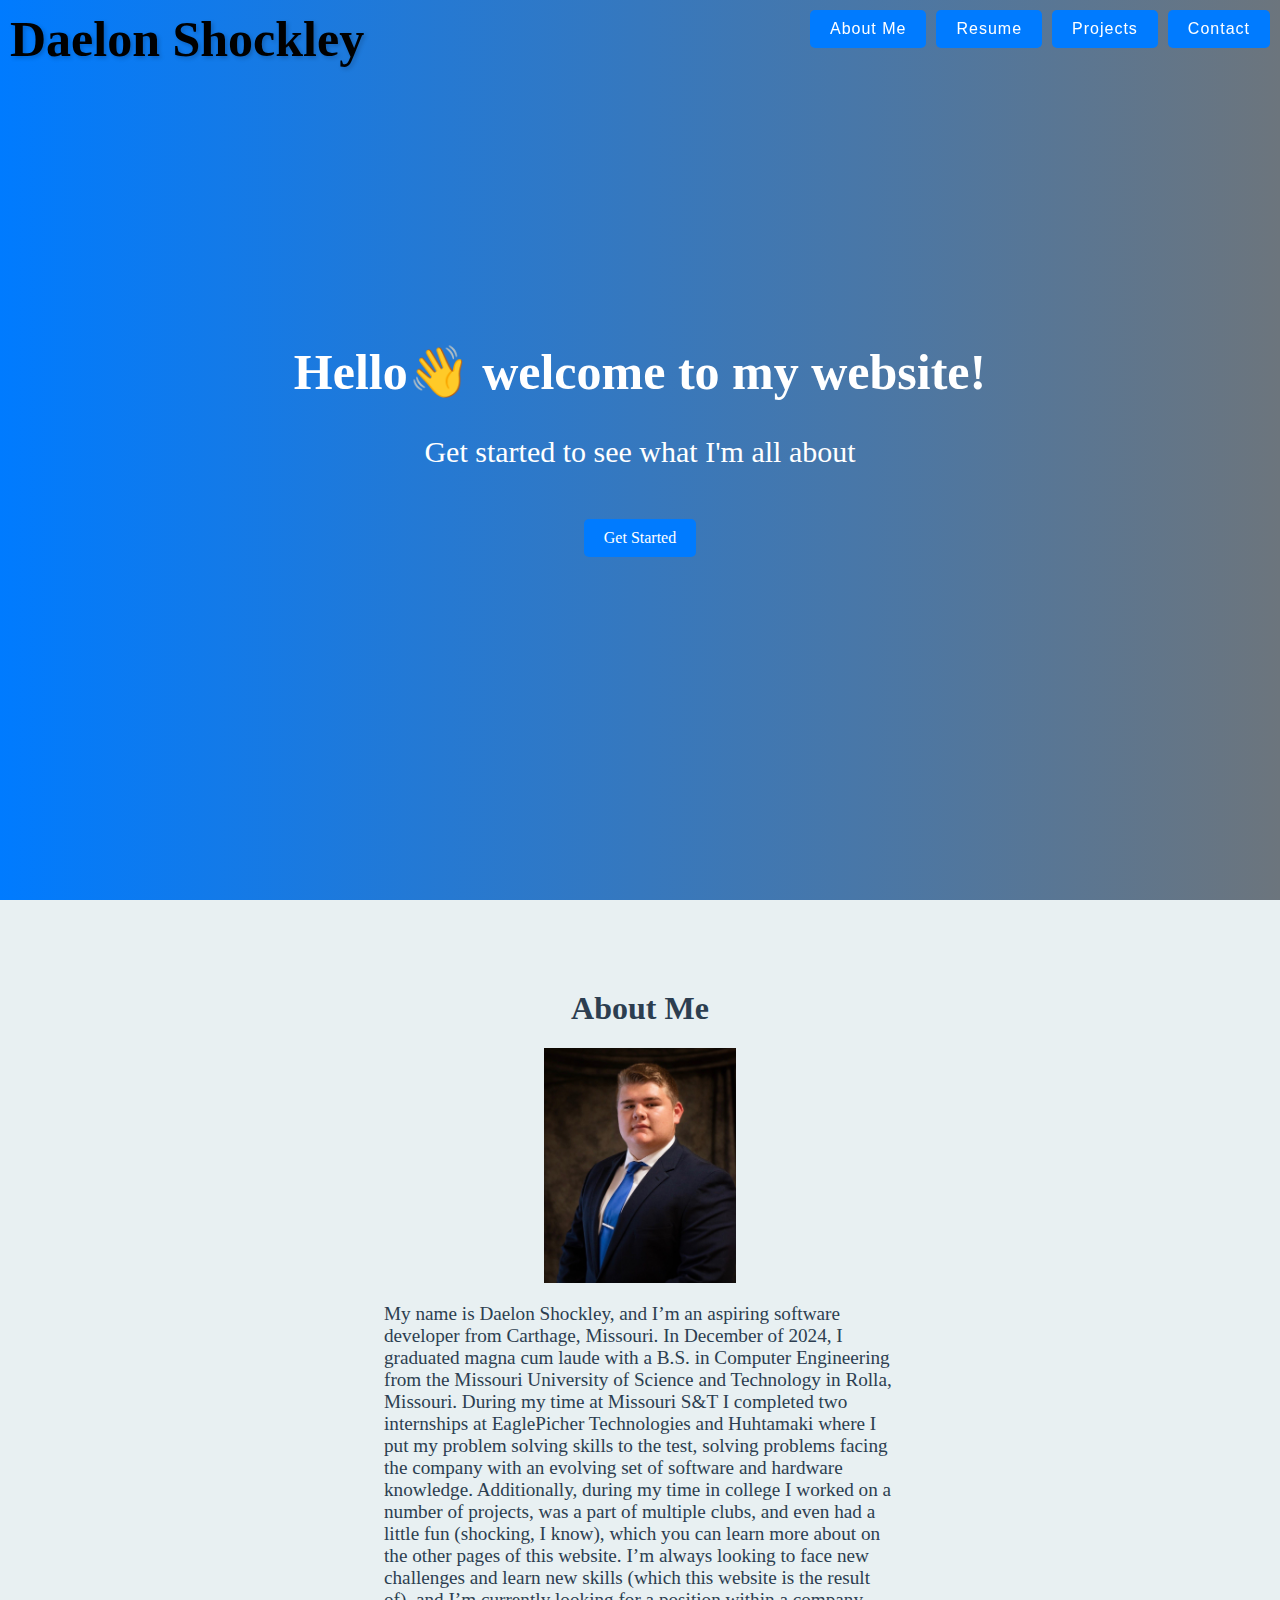
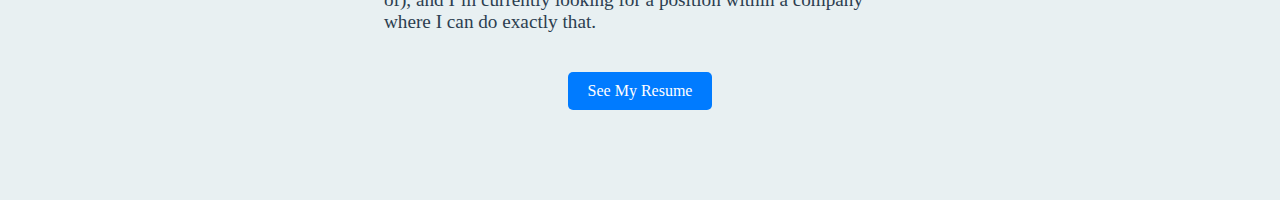
<file: index.html>
<html lang = "en">
    <head>
        <link href="main-style.css" rel="stylesheet">
    </head>

    <body>
        <!--"hero" page user lands on. About me button smoothly scrolls to about me section-->
        <section class="hero">
            <div class="hero-content">
              <h1>Hello👋 welcome to my website!</h1>
              <p>Get started to see what I'm all about</p>
              <a href="#about me" class="go-next-button">Get Started</a>
            </div>
          </section>
        <!--Top right navigation buttons--> 
        <div class="nav-buttons">
            <a href="index.html" class="button-class">About Me</a>
            <a href="resume.html" class="button-class">Resume</a>
            <a href="projects.html" class="button-class">Projects</a>
            <a href="contact.html" class="button-class">Contact</a>
        </div>
        <!--name top left-->
        <div>
            <h1 class="name">Daelon Shockley</h1>
        </div>
        <!--about me section-->
        <div id="about-me-div">
            <h1 id="about me">About Me</h1>
            <img src="daelon_shockley_image.jpg" alt="Daelon Shockley" class="portrait">
            <p class="main">My name is Daelon Shockley, and I’m an aspiring software developer from Carthage, Missouri. 
                In December of 2024, I graduated magna cum laude with a B.S. in Computer Engineering from the 
                Missouri University of Science and Technology in Rolla, Missouri. During my time at Missouri S&T I 
                completed two internships at EaglePicher Technologies and Huhtamaki where I put my problem solving skills
                 to the test, solving problems facing the company with an evolving set of software and hardware knowledge. 
                 Additionally, during my time in college I worked on a number of projects, was a part of multiple clubs, 
                 and even had a little fun (shocking, I know), which you can learn more about on the other pages of this website. 
                 I’m always looking to face new challenges and learn new skills (which this website is the result of), and I’m 
                 currently looking for a position within a company where I can do exactly that.  </p>
            <!--takes user to resume page-->
            <a class = "go-next-button" href="resume.html" class="button-class">See My Resume</a>
        </div>
    </body>
</html>
</file>
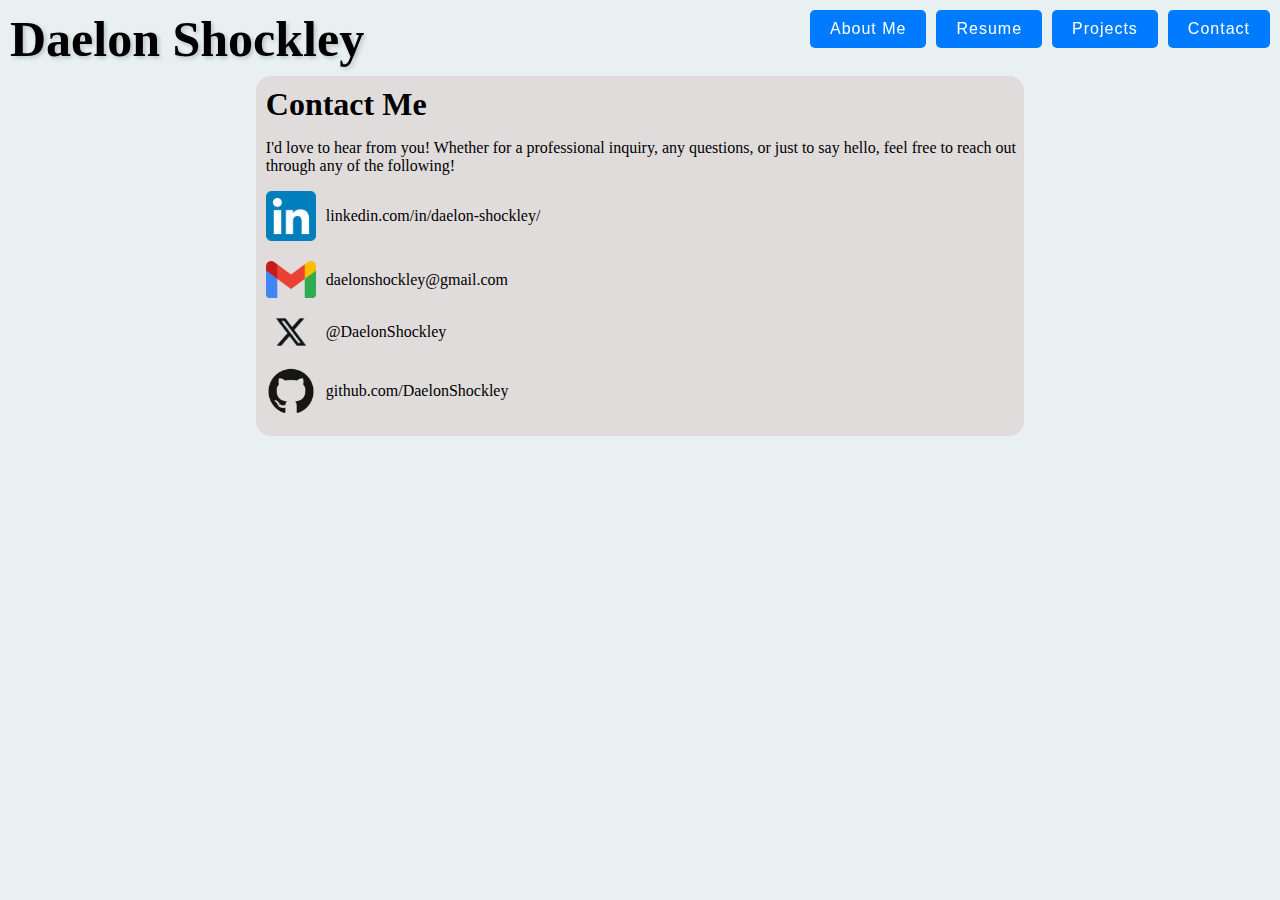
<file: contact.html>
<html lang="en">
    <head>
        <link href="contact-style.css" rel="stylesheet">
    </head>
    <body>
        <!--Top right navigation buttons--> 
        <div class="nav-buttons">
            <a href="index.html#about%20me" class="button-class">About Me</a>
            <a href="resume.html" class="button-class">Resume</a>
            <a href="projects.html" class="button-class">Projects</a>
            <a href="contact.html" class="button-class">Contact</a>
        </div>
        <!--name top left-->
        <div>
            <h1 class="name">Daelon Shockley</h1>
        </div>
        <!--main body-->
        <section class="header">
            <h1>Contact Me</h1>
            <p>I'd love to hear from you! Whether for a professional inquiry, any questions, or just to say hello, feel free to reach out through any of the following!</p>
            <section class="link">
                <a href="https://www.linkedin.com/in/daelon-shockley/" target="_blank">
                    <img src="image/LinkedIn_icon.png" alt="LinkedIn" style="width: 50px; height: auto;">
                </a><p>linkedin.com/in/daelon-shockley/</p>
            </section>
            <section class="link">
                <a href="mailto:daelonshockley@gmail.com" target="_blank">
                    <img src="image/Gmail_icon.png" alt="Gmail" style="width: 50px; height: auto;">
                </a><p>daelonshockley@gmail.com</p>
            </section>
            <section class="link">
                <a href="https://x.com/daelonshockley" target="_blank">
                    <img src="image/X-Logo.png" alt="X/Twitter" style="width: 50px; height: auto;">
                </a><p>@DaelonShockley</p>
            </section>
            <section class="link">
                <a href="https://github.com/DaelonShockley" target="_blank">
                    <img src="image/github_logo.png" alt="Github" style="width: 50px; height: auto;">
                </a><p>github.com/DaelonShockley</p>
            </section>
    </body>
</html>
</file>
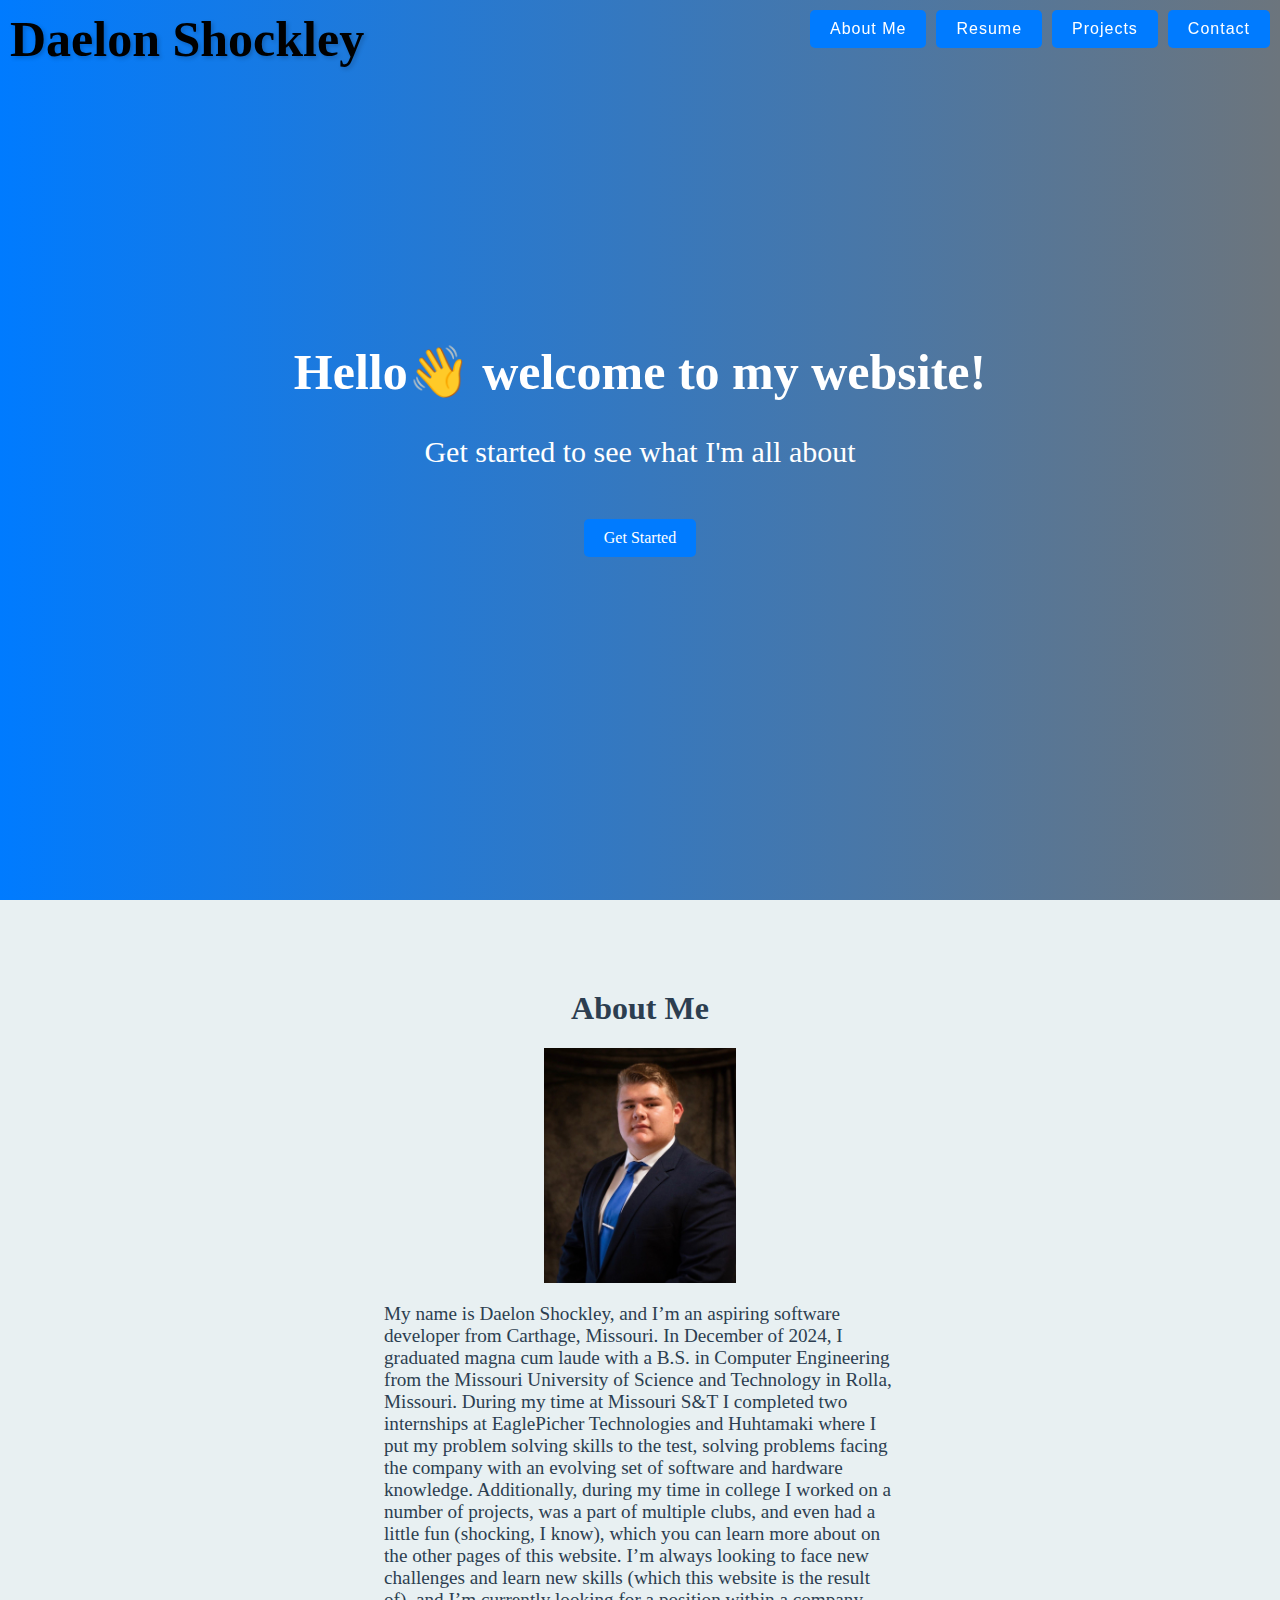
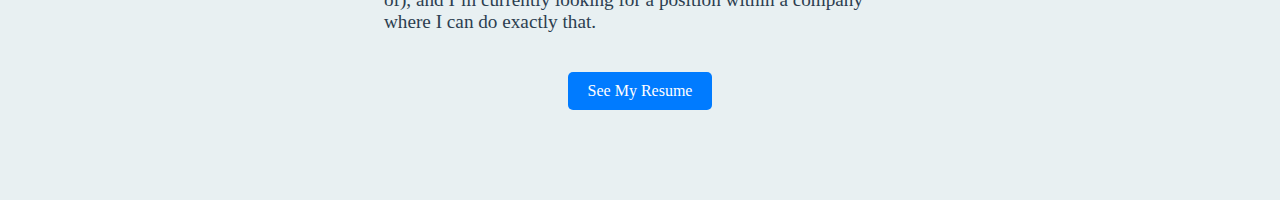
<file: main.html>
<html lang = "en">
    <head>
        <link href="main-style.css" rel="stylesheet">
    </head>

    <body>
        <!--"hero" page user lands on. About me button smoothly scrolls to about me section-->
        <section class="hero">
            <div class="hero-content">
              <h1>Hello👋 welcome to my website!</h1>
              <p>Get started to see what I'm all about</p>
              <a href="#about me" class="go-next-button">Get Started</a>
            </div>
          </section>
        <!--Top right navigation buttons--> 
        <div class="nav-buttons">
            <a href="main.html" class="button-class">About Me</a>
            <a href="resume.html" class="button-class">Resume</a>
            <a href="projects.html" class="button-class">Projects</a>
            <a href="contact.html" class="button-class">Contact</a>
        </div>
        <!--name top left-->
        <div>
            <h1 class="name">Daelon Shockley</h1>
        </div>
        <!--about me section-->
        <div id="about-me-div">
            <h1 id="about me">About Me</h1>
            <img src="daelon_shockley_image.jpg" alt="Daelon Shockley" class="portrait">
            <p class="main">My name is Daelon Shockley, and I’m an aspiring software developer from Carthage, Missouri. 
                In December of 2024, I graduated magna cum laude with a B.S. in Computer Engineering from the 
                Missouri University of Science and Technology in Rolla, Missouri. During my time at Missouri S&T I 
                completed two internships at EaglePicher Technologies and Huhtamaki where I put my problem solving skills
                 to the test, solving problems facing the company with an evolving set of software and hardware knowledge. 
                 Additionally, during my time in college I worked on a number of projects, was a part of multiple clubs, 
                 and even had a little fun (shocking, I know), which you can learn more about on the other pages of this website. 
                 I’m always looking to face new challenges and learn new skills (which this website is the result of), and I’m 
                 currently looking for a position within a company where I can do exactly that.  </p>
            <!--takes user to resume page-->
            <a class = "go-next-button" href="resume.html" class="button-class">See My Resume</a>
        </div>
    </body>
</html>
</file>
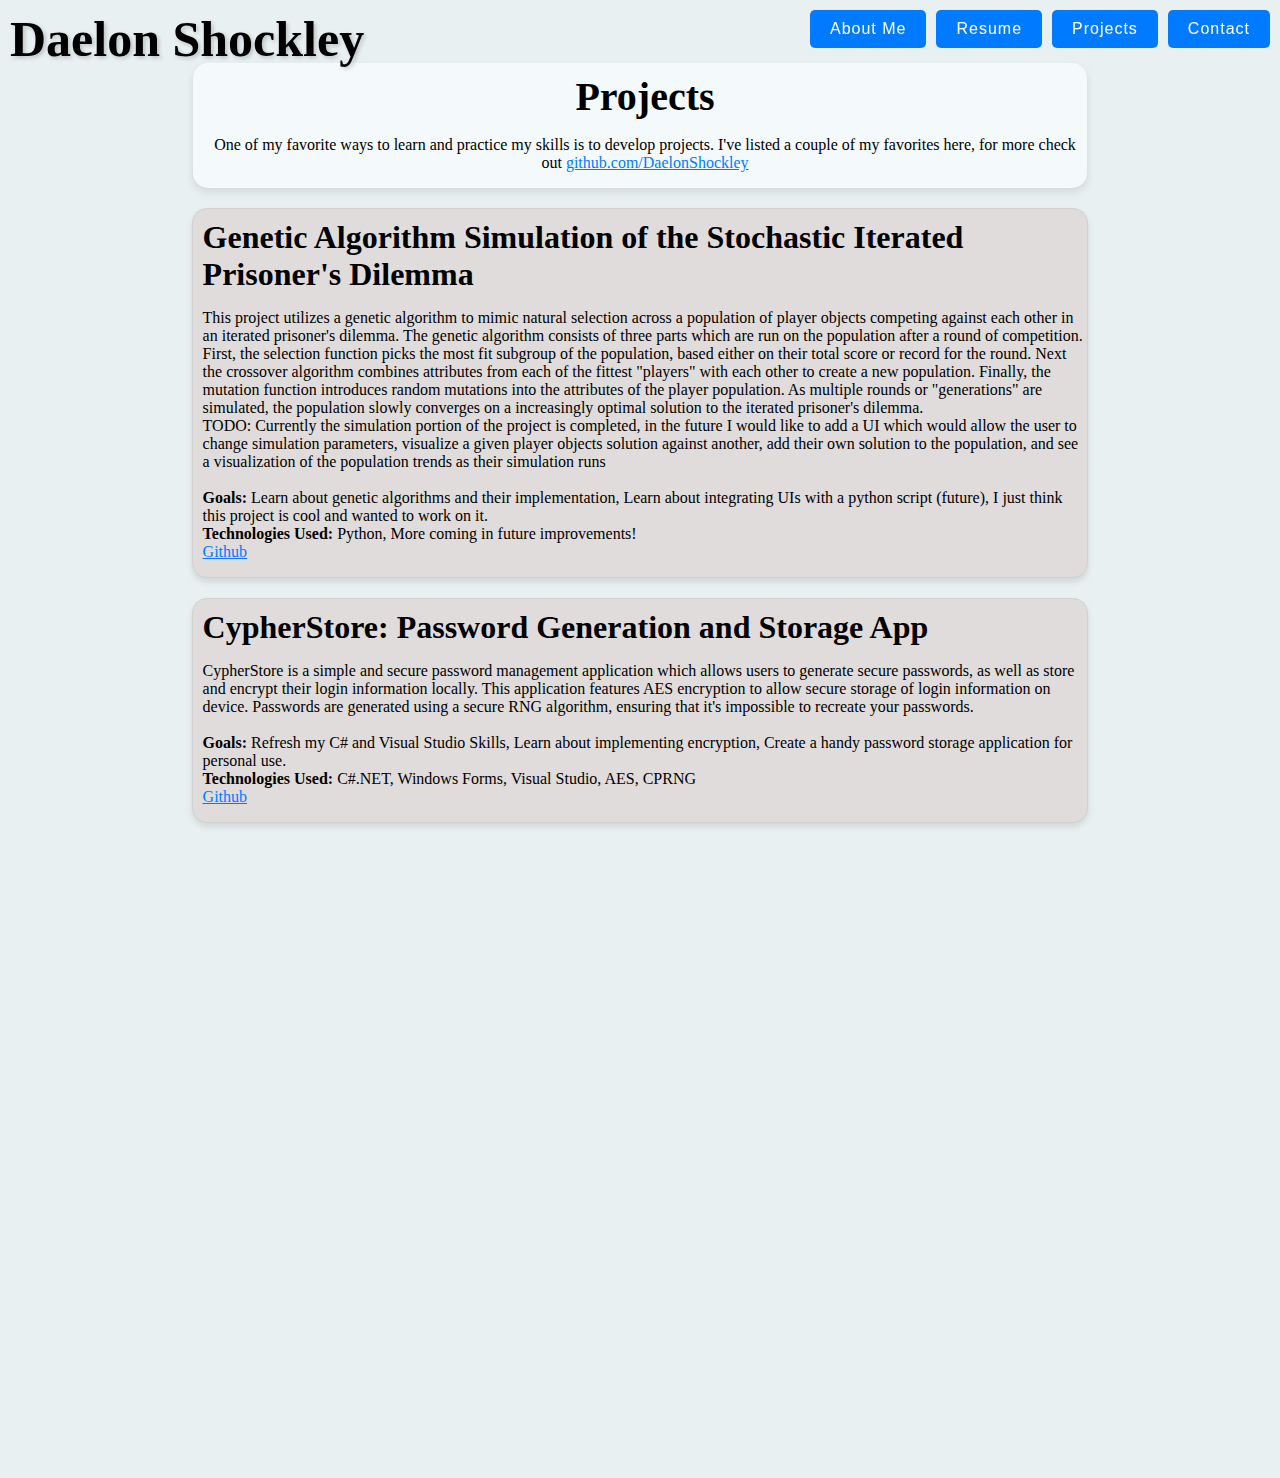
<file: projects.html>
<html lang="en">
    <head>
        <link href="projects-style.css" rel="stylesheet">
    </head>
    <body>
        <!--Top right navigation buttons--> 
        <div class="nav-buttons">
            <a href="index.html#about%20me" class="button-class">About Me</a>
            <a href="resume.html" class="button-class">Resume</a>
            <a href="projects.html" class="button-class">Projects</a>
            <a href="contact.html" class="button-class">Contact</a>
        </div>
        <!--name top left-->
        <div>
            <h1 class="name">Daelon Shockley</h1>
        </div>
        <section class="header">
            <h1>Projects</h1>
            <p>One of my favorite ways to learn and practice my skills is to develop projects. I've listed a couple of my favorites here, for more check out 
                <a href="https://github.com/DaelonShockley" target="_blank">github.com/DaelonShockley</a></p>
        </section>
        <section class="project shadow">
            <h1>Genetic Algorithm Simulation of the Stochastic Iterated Prisoner's Dilemma</h1>
            <p>This project utilizes a genetic algorithm to mimic natural selection across a population of player objects competing against each other in an 
                iterated prisoner's dilemma. The genetic algorithm consists of three parts which are run on the population after a round of competition. First, 
                the selection function picks the most fit subgroup of the population, based either on their total score or record for the round. Next the crossover
                algorithm combines attributes from each of the fittest "players" with each other to create a new population. Finally, the mutation function introduces
                random mutations into the attributes of the player population. As multiple rounds or "generations" are simulated, the population slowly converges on a 
                increasingly optimal solution to the iterated prisoner's dilemma.<br>
                TODO: Currently the simulation portion of the project is completed, in the future I would like to add a UI which would allow the user to change simulation parameters, 
                visualize a given player objects solution against another, add their own solution to the population, and see a visualization of the population trends as their simulation runs
                <br>
                <br>
                <b> Goals: </b>Learn about genetic algorithms and their implementation, Learn about integrating UIs with a python script (future), I just think this project is cool and wanted to work on it.<br>
                <b>Technologies Used: </b> Python, More coming in future improvements!  <br>
                <a href="https://github.com/DaelonShockley/NPD-Genetic-Simulation" target="_blank">Github</a>
            </p>
        </section>
        <section class="project shadow">
            <h1>CypherStore: Password Generation and Storage App</h1>
            <p>CypherStore is a simple and secure password management application which allows users to generate secure passwords, as well as store and encrypt their login
                information locally. This application features AES encryption to allow secure storage of login information on device. Passwords are generated using a secure 
                RNG algorithm, ensuring that it's impossible to recreate your passwords. <br><br>
                <b> Goals: </b>Refresh my C# and Visual Studio Skills, Learn about implementing encryption, Create a handy password storage application for personal use. <br>
                <b>Technologies Used: </b> C#.NET, Windows Forms, Visual Studio, AES, CPRNG <br>
                <a href="https://github.com/DaelonShockley/CypherStore" target="_blank">Github</a>
            </p>
        </section>
        <section class="project shadow">
            <h1>Professional/Portfolio Website</h1>
            <p>That's right, the website you're reading right now is a project of mine. This website is written entirely in raw HTML and CSS (not counting about 10 lines of javascript for some effects)
                I decided to make this website to practice my newly learning HTML/CSS skills, to present myself in a way that's a bit different from a simple resume, and ultimately because I thought it would
                be fun<br><br>
                <b> Goals: </b>Practice HTML/CSS, Create a self-presentation more interesting than a simple resume. <br>
                <b>Technologies Used: </b> HTML, CSS <br>
                <a href="https://github.com/DaelonShockley/DaelonShockleyWebsite" target="_blank">Github</a>
            </p>
        </section>
        
        <script>
            document.addEventListener("DOMContentLoaded", () => {
                const sections = document.querySelectorAll("section");
                sections.forEach((section, index) => {
                    setTimeout(() => {
                        section.classList.add("visible");
                    }, index * 300); // Delay each section by 500ms
                });
            });
        </script>
    </body>
</html>
</file>
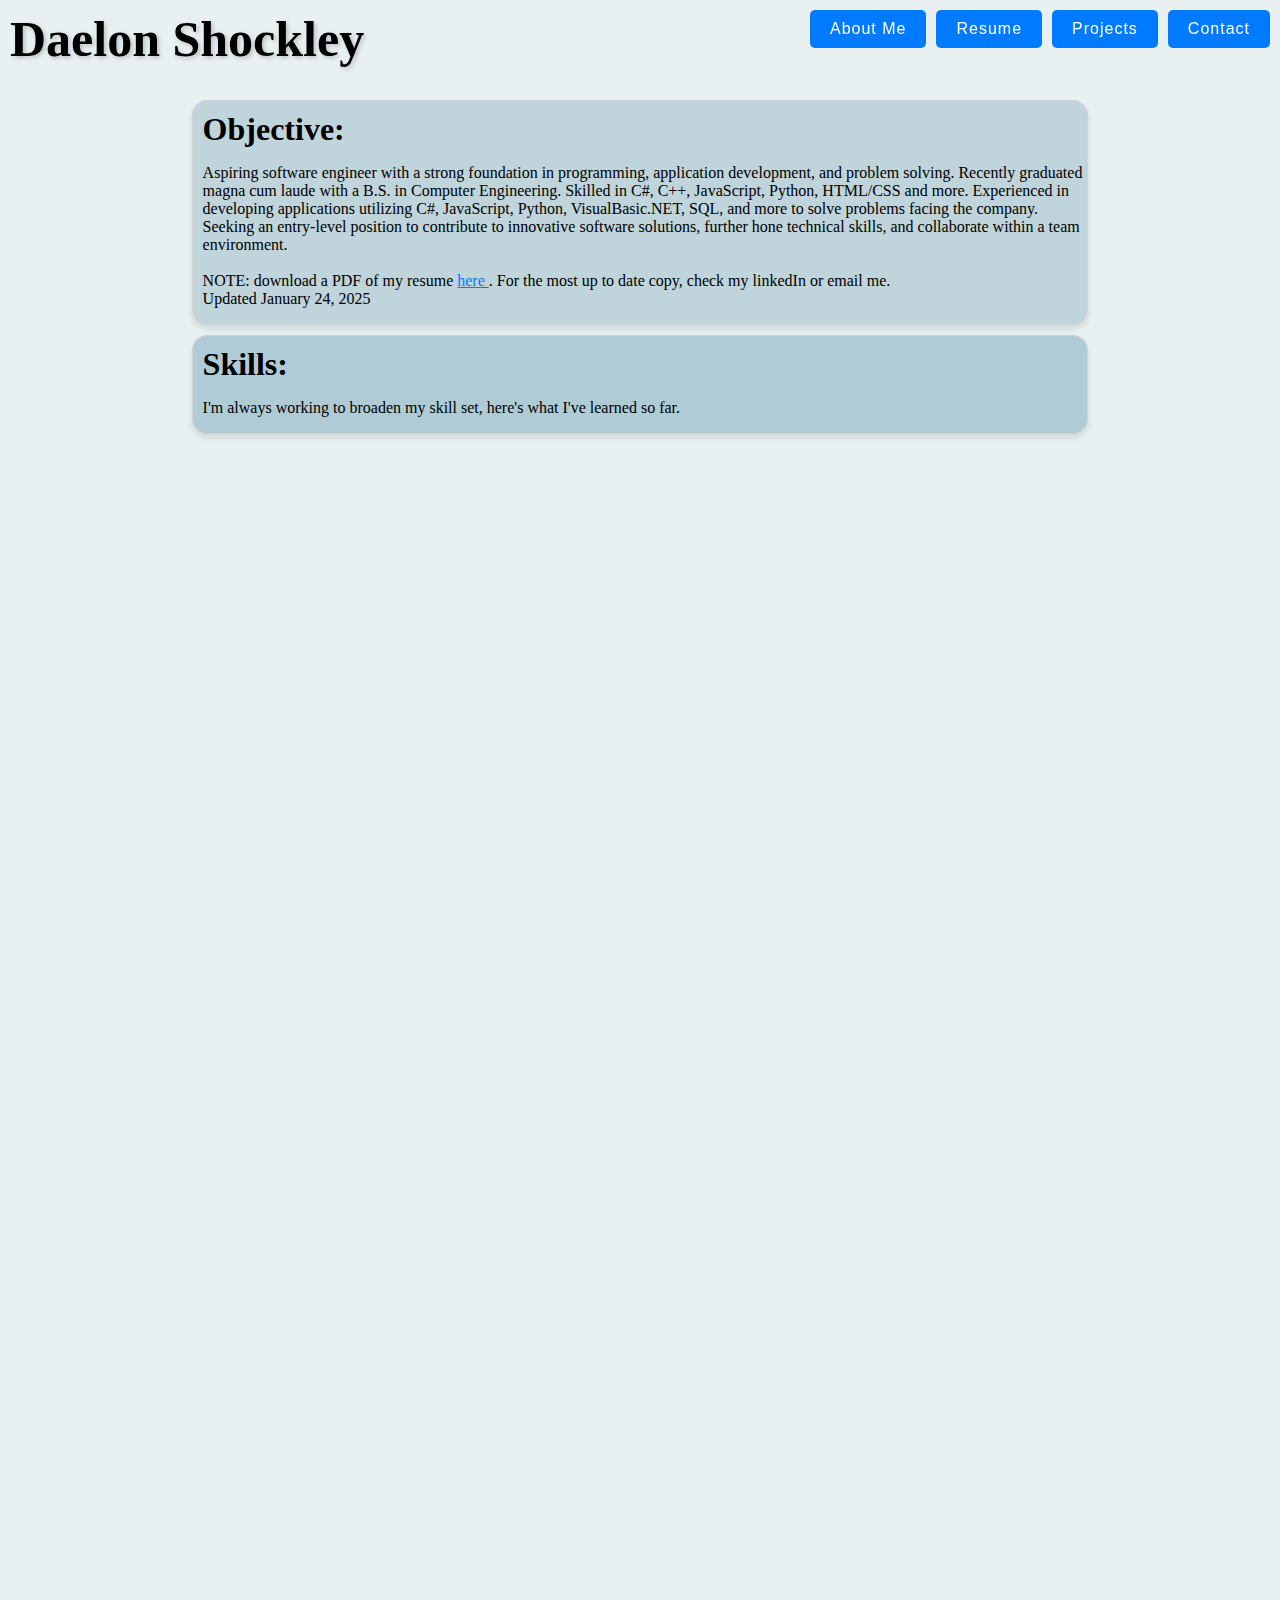
<file: resume.html>
<html lang="en">
    <head>
        <link href="resume-style.css" rel="stylesheet">
    </head>
    <body>
        <!--Top right navigation buttons--> 
        <div class="nav-buttons">
            <a href="index.html#about%20me" class="button-class">About Me</a>
            <a href="resume.html" class="button-class">Resume</a>
            <a href="projects.html" class="button-class">Projects</a>
            <a href="contact.html" class="button-class">Contact</a>
        </div>
        <!--name top left-->
        <div>
            <h1 class="name">Daelon Shockley</h1>
        </div>
        <section class="objective shadow">
            <h1>Objective:</h1>
            <p>Aspiring software engineer with a strong foundation in programming, application development, and problem solving. 
                Recently graduated magna cum laude with a B.S. in Computer Engineering. Skilled in C#, C++, JavaScript, Python, 
                HTML/CSS and more. Experienced in developing applications utilizing C#, JavaScript, Python, VisualBasic.NET, SQL, 
                and more to solve problems facing the company. Seeking an entry-level position to contribute to innovative software 
                solutions, further hone technical skills, and collaborate within a team environment. <br><br>

                NOTE: download a PDF of my resume <a href="Daelon_Shockley_Resume.pdf" target="_blank" Daelon_Shockley_Resume.pdf" class="download-link">
                    here
                </a>. For the most up to date copy, check my linkedIn or email me. <br> Updated January 24, 2025

            </p>
        </section>
        <section class="skills shadow">
            <h1>Skills:</h1>
            <p>I'm always working to broaden my skill set, here's what I've learned so far.</p>
        </section>
        <section class="skills-container">
            <section class="skills-inner shadow">
                <h2>Programming</h2>
                <ul>
                    <li>C#</li>
                    <li>C++</li>
                    <li>JavaScript</li>
                    <li>Python</li>
                    <li>HTML/CSS</li>
                    <li>VisualBasic.NET</li>
                    <li>Rust</li>
                    <li>Assembly</li>
                    <li>MATLAB</li>
                </ul>
                <h2>Tools</h2>
                <ul>
                    <li>Visual Studio</li>
                    <li>Sencha Architect</li>
                    <li>Altera Quartus</li>
                    <li>Microchip Studio</li>
                </ul>
            </section>
            <section class="skills-inner shadow">
                <h2>Security</h2>
                <ul>
                    <li>Wireshark</li>
                    <li>Flaw Finder</li>
                    <li>Snort</li>
                    <li>NIST SP 800-53</li>
                    <li>Threat Modeling</li>
                    <li>Encryption Techniques</li>
                </ul>
                <h2>Hardware</h2>
                <ul>
                    <li>Microcontroller</li>
                    <li>Soldering</li>
                    <li>Oscilloscope</li>
                    <li>Breadboard</li>
                </ul>
            </section>
            <section class="skills-inner shadow">
                <h2>Professional</h2>
                <ul>
                    <li>Communication</li>
                    <li>Public Speaking</li>
                    <li>Presentations</li>
                    <li>Research</li>
                    <li>Technical Writing</li>
                    <li>Problem Solving</li>
                </ul>
            </section>
        </section>
        <section class="professional shadow">
            <h1>Professional Experience:</h1>
            <p>I'm lucky enough to have had the oppurtunity to complete two internships, here's what I accomplished. </p>
        </section>
        <section class="huhtamaki shadow">
            <h2>Huhtamaki North America</h2>
            <i>Applications Developer Intern</i> <h2 class = "date">May 2024 - Aug 2024</h2>
            <p>At Huhtamaki I developed a web application for organizing case-level labels printed on Huhtamaki production floors. 
                This application utilizes an SQL database created in Microsoft SQL Server Management Studio, the data collection 
                for which I was largely able to automate using powershell, saving our team time. My primary focus for this internship 
                was developing an IT facing application built in Sencha Architect using JavaScript that concisely displays all existing 
                labels, along with their associated characteristics. This application allows the user to easily add, delete, or edit any 
                label information as necessary by utilizing a variety of PHP scripts to interface with the database. This project allowed 
                for a significant improvement in the organization and ability to maintain Huhtamakis large set of customer labels. 
            <br>
            As a secondary focus, I assisted Huhtamaki's AI Pilot team in rolling out Microsoft Copilot to nearly 300 Huhtamaki employees 
                across 25 countries. For this, my role primarily involved analyzing user feedback to determine whether the reception of this 
                tool was positive or negative, and to determine which areas users may want additional training in, in order to present recommendations 
                to the team.
            </p>
        </section>
        <section class="EaglePicher shadow">
            <h2>EaglePicher Technologies</h2>
            <i>Computer Engineering Intern</i> <h2 class="date">May 2023 - Aug 2024</h2>
            <p>
                As an intern at EaglePicher, I applied my hardware and software skills to develop projects which increased the efficiency, accuracy, 
                and convenience of EaglePicher’s test lab. My time at EaglePicher consisted of three primary projects:
            </p>
            <ul class = "EP-list">
                <li>
                    <p>
                        I developed an automated temperature control system for the lab’s temperature chambers using a python program. A programmatic 
                        PID loop was included to quickly account for the difference in the air temperature and battery temperature in the chamber. This 
                        system enabled unattended testing, allowing tests to be run outside of work hours and without technician intervention. 
                    </p>
                </li>
                <li>
                    <p>
                        I created an intuitive and user friendly configuration application for the lab’s data acquisition systems, replacing manual .cfg 
                        file editing by technicians. This reduces the risk of user error, increases the speed of configuration changes, and allows technicians 
                        without specialized system knowledge to make edits. 
                    </p>
                </li>
                <li>
                    <p>
                        Added functionality to an existing procedure file viewing application, enabling reading complex procedure files, including those with 
                        cycles and nested calls. Implemented an event time estimation feature. Caught and corrected a preexisting error consuming system hard drive space. 
                    </p>
                </li>
            </ul>
        </section>
        <section class="education shadow">
            <h1>Missouri University of Science and Technology</h1>
            Rolla, MO <br>
            <i>B.S. Computer Engineering</i> <h2 class="date">December 2024</h2> 
            <ul>
                <li>3.7/4.0 GPA</li>
                <li>Magna Cum Laude Honors</li>
                <li>Kummer Vanguard Scholar</li>
            </ul>
        </section>
        <script>
            document.addEventListener("DOMContentLoaded", () => {
                const sections = document.querySelectorAll("section");
                sections.forEach((section, index) => {
                    setTimeout(() => {
                        section.classList.add("visible");
                    }, index * 300); // Delay each section by 500ms
                });
            });
        </script>
    </body> 
</html>
</file>
<file: main-style.css>
html{
    scroll-behavior: smooth;
  }

  body{
    background: linear-gradient(to right, #007BFF, #6C757D);
    margin: 0;
  }

  h1 {
    margin-top: 0;
    text-align: center;
  }

  .nav-buttons{
    position: fixed;
    top: 10px; /* Distance from the top */
    right: 10px; /* Distance from the right */
    display: flex;
    gap: 10px; /* Spacing between buttons */
  }
  
  .button-class {
    padding: 10px 20px;
    background-color: #007BFF;
    color: white;
    border: none;
    border-radius: 5px;
    cursor: pointer;
    font-size: 16px;
    text-decoration: none;
    transition: background-color 0.3s ease, transform 0.2s ease;
    font-family: 'Arial', sans-serif; /* or any clean font */
    letter-spacing: 1px;
  }
  
  .button-class:hover {
    background-color: #0056b3;
    transform: translateY(-3px);
  }

  .name{
    position: fixed;
    top: 10px;
    left: 10px;
    margin: 0;
    z-index: 1000;
    font-size: 50px;
    color:black;
    text-shadow: 2px 2px 4px rgba(0, 0, 0, 0.2);
  }

  .portrait{
    display: block;
    margin-left: auto;
    margin-right: auto;
    width: 15%
  }

  /*styling for about me paragraph*/
  .main{
    margin-left: 10%;
    margin-right: 10%
  }

  /*formatting for "hero" page user lands on*/
  .hero {
    height: 100vh;
    background: linear-gradient(to right, #007BFF, #6C757D);
    color: white;
    outline: none;
    display: flex;
    justify-content: center;
    align-items: center; 
    text-align: center;
  }

  .hero-content h1{
    font-size: 50px;
  }

  .hero-content p{
    font-size: 30px;
  }

  .go-next-button {
    display: inline-block;
    margin-top: 20px;
    padding: 10px 20px;
    background-color: #007BFF; /* Button color */
    color: white;
    text-decoration: none;
    border-radius: 5px;
    font-size: 16px;
    transition: background-color 0.3s ease;
  }

  .go-next-button:hover {
      background-color: #0056b3; /* Hover color */
  }

  #about-me-div{
    height: 100vh;
    display: flex; 
    flex-direction: column;
    background-color: #E8F0F2;
    color: #2C3E50;
    outline: none;
    justify-content: center;
    align-items: center; 
    text-align: center;
  }

  #about-me-div p{
    width: 40%;
    margin-left: auto;
    margin-right: auto;
    margin-top: 20px;
    text-align: left;
    font-size: larger;
  }
</file>
<file: contact-style.css>
body{
    background-color: #E8F0F2;
    padding-bottom: 400px;
}

a{
    color: #007BFF;
}

a:hover{
    color: rgb(83, 168, 197);
}

.nav-buttons{
    position: fixed;
    top: 10px; /* Distance from the top */
    right: 10px; /* Distance from the right */
    z-index: 1000;
    display: flex;
    gap: 10px; /* Spacing between buttons */
  }
  
  .button-class {
    padding: 10px 20px;
    background-color: #007BFF;
    color: white;
    border: none;
    border-radius: 5px;
    cursor: pointer;
    font-size: 16px;
    text-decoration: none;
    transition: background-color 0.3s ease, transform 0.2s ease;
    font-family: 'Arial', sans-serif; /* or any clean font */
    letter-spacing: 1px;
  }
  
  .button-class:hover {
    background-color: #0056b3;
    transform: translateY(-3px);
  }

  .name{
    position: fixed;
    top: 10px;
    left: 10px;
    margin: 0;
    z-index: 1000;
    font-size: 50px;
    color:black;
    text-shadow: 2px 2px 4px rgba(0, 0, 0, 0.2);
  }

  .header{
    background-color: #E0DCDC;
    position: relative;
    display: flex;
    flex-direction: column;
    width: 60%;
    align-items: left;
    margin-right: auto;
    margin-left: auto;
    margin-top: 6%;
    margin-bottom: 20px;
    text-align: left;
    border-radius: 15px;
    padding-left: 10px;
  }

  .header h1{
    margin-top: 10px;
    margin-bottom: 0px;
  }

  .link{
    display: flex;
    flex-direction: row;
    margin-bottom: 20px;
  }

  .link p{
    margin-top: auto;
    margin-bottom: auto;
    margin-left: 10px;
  }
</file>
<file: projects-style.css>
body{
    background-color: #E8F0F2;
    padding-bottom: 400px;
}

a{
    color: #007BFF;
}

a:hover{
    color: rgb(83, 168, 197);
}

section{
    opacity: 0;
    transform: translateY(50px);
    transition: opacity 1s ease-out, transform 1s ease-out;
  }

  section.visible {
    opacity: 1;
    transform: translateY(0);
  }

.shadow{
    box-shadow: 0 4px 6px rgba(0, 0, 0, 0.1);
    border: 1px solid #d1d1d1;
  }

.nav-buttons{
    position: fixed;
    top: 10px; /* Distance from the top */
    right: 10px; /* Distance from the right */
    z-index: 1000;
    display: flex;
    gap: 10px; /* Spacing between buttons */
  }
  
  .button-class {
    padding: 10px 20px;
    background-color: #007BFF;
    color: white;
    border: none;
    border-radius: 5px;
    cursor: pointer;
    font-size: 16px;
    text-decoration: none;
    transition: background-color 0.3s ease, transform 0.2s ease;
    font-family: 'Arial', sans-serif; /* or any clean font */
    letter-spacing: 1px;
  }
  
  .button-class:hover {
    background-color: #0056b3;
    transform: translateY(-3px);
  }

  .name{
    position: fixed;
    top: 10px;
    left: 10px;
    margin: 0;
    z-index: 1000;
    font-size: 50px;
    color:black;
    text-shadow: 2px 2px 4px rgba(0, 0, 0, 0.2);
  }

  .header{
    margin-left: auto;
    margin-right: auto;
    margin-top: 5%;
    width: 70%;
    display: flex;
    flex-direction: column;
    align-items: center; /* Center-align the header content */
    text-align: center; /* Center-align text */
    background-color: #F4F9FC; /* Subtle background color */
    border-radius: 15px; /* Rounded corners */
    box-shadow: 0 4px 8px rgba(0, 0, 0, 0.1); /* Subtle shadow */
    padding-left: 10px;
  }

  .header h1{
    font-size: 40px;
    margin-bottom: 0;
    margin-top: 10px;
  }

  .project{
    background-color: #E0DCDC;
    display: flex;
    flex-direction: column;
    width: 70%;
    align-items: left;
    margin-right: auto;
    margin-left: auto;
    margin-top: 20px;
    margin-bottom: 20px;
    text-align: left;
    border-radius: 15px;
    padding-left: 10px;
  }

  .project h1{
    margin-top: 10px;
    margin-bottom: 0px;
  }
</file>
<file: resume-style.css>
body{
        background-color: #E8F0F2;
        padding-bottom: 400px;
    }

    h2{
        margin-top: 10px;
        margin-bottom: 0px;
        font-size: larger;
      }

    ul{
        margin-top: 10px;
        margin-bottom: 5px;
    }

    a{
      color: #007BFF;
    }
    
    a:hover{
        color: rgb(83, 168, 197);
    }

    section{
      opacity: 0;
      transform: translateY(50px);
      transition: opacity 1s ease-out, transform 1s ease-out;
    }

    section.visible {
      opacity: 1;
      transform: translateY(0);
    }
    
    .date{
        position: absolute;
        top: 5%;
        right: 20px;
    }

    .shadow{
      box-shadow: 0 4px 6px rgba(0, 0, 0, 0.1);
      border: 1px solid #d1d1d1;
    }
  

    .nav-buttons{
    position: fixed;
    top: 10px; /* Distance from the top */
    right: 10px; /* Distance from the right */
    z-index: 1000;
    display: flex;
    gap: 10px; /* Spacing between buttons */
  }
  
  .button-class {
    padding: 10px 20px;
    background-color: #007BFF;
    color: white;
    border: none;
    border-radius: 5px;
    cursor: pointer;
    font-size: 16px;
    text-decoration: none;
    transition: background-color 0.3s ease, transform 0.2s ease;
    font-family: 'Arial', sans-serif; /* or any clean font */
    letter-spacing: 1px;
  }
  
  .button-class:hover {
    background-color: #0056b3;
    transform: translateY(-3px);
  }

  .name{
    position: fixed;
    top: 10px;
    left: 10px;
    margin: 0;
    z-index: 1000;
    font-size: 50px;
    color:black;
    text-shadow: 2px 2px 4px rgba(0, 0, 0, 0.2);
  }

  /*Styling for Objective section*/
  .objective {
    background-color: #BFD4DB;
    display: flex;
    flex-direction: column;
    width: 70%;
    align-items: left;
    margin-right: auto;
    margin-left: auto;
    position: relative;
    margin-top: 100px;
    text-align: left;
    border-radius: 15px;
    padding-left: 10px;
  }

  .objective h1{
    margin-top: 10px;
    margin-bottom: 0px;
  }

/*Styling for skills bar*/
  .skills{
    background-color: #AECBD6;
    display: flex;
    flex-direction: column;
    width: 70%;
    align-items: left;
    margin-right: auto;
    margin-left: auto;
    margin-top: 10px;
    text-align: left;
    border-radius: 15px;
    padding-left: 10px;
  }

  .skills h1{
    margin-top: 10px;
    margin-bottom: 0px;
  }

  /*styling for skills listings*/
  .skills-container{
    display: flex;
    justify-content: space-between;
    flex-direction: row;
    margin-left: auto;
    margin-right: auto;
    position: relative;
    width: 70.25%;
    margin-top: 10px;
  }

  .skills-inner{
    background-color: #A4C3D2;
    display: flex;
    flex-direction: column;
    width: 32%;
    align-items: left;
    position: relative;
    text-align: left;
    border-radius: 15px;
    padding-left: 10px;
    margin-top: 0px;
  }

  /*professional experience section*/
  .professional{
    background-color: #96B9D0;
    display: flex;
    flex-direction: column;
    width: 70%;
    align-items: left;
    margin-right: auto;
    margin-left: auto;
    position: relative;
    margin-top: 10px;
    text-align: left;
    border-radius: 15px;
    padding-left: 10px;
  }

  .professional h1{
    margin-top: 10px;
    margin-bottom: 0px;
  }

  .huhtamaki{
    background-color: #88AED0;
    display: flex;
    flex-direction: column;
    width: 70%;
    align-items: left;
    margin-right: auto;
    margin-left: auto;
    position: relative;
    margin-top: 10px;
    text-align: left;
    border-radius: 15px;
    padding-left: 10px;
  }

  .EaglePicher{
    background-color: #88AED0;
    display: flex;
    flex-direction: column;
    width: 70%;
    align-items: left;
    margin-right: auto;
    margin-left: auto;
    position: relative;
    margin-top: 10px;
    text-align: left;
    border-radius: 15px;
    padding-left: 10px;
  }

  .EP-list{
    margin-top: 0;
  }

  .EaglePicher p{
    bottom: 0;
    margin-bottom: 0;
  }

  /*education section*/
  .education{
    background-color: #78A2CC;
    display: flex;
    flex-direction: column;
    width: 70%;
    align-items: left;
    margin-right: auto;
    margin-left: auto;
    position: relative;
    margin-top: 10px;
    text-align: left;
    border-radius: 15px;
    padding-left: 10px;
  }

  .education h1{
    margin-top: 10px;
    margin-bottom: 0px;
  }
</file>
